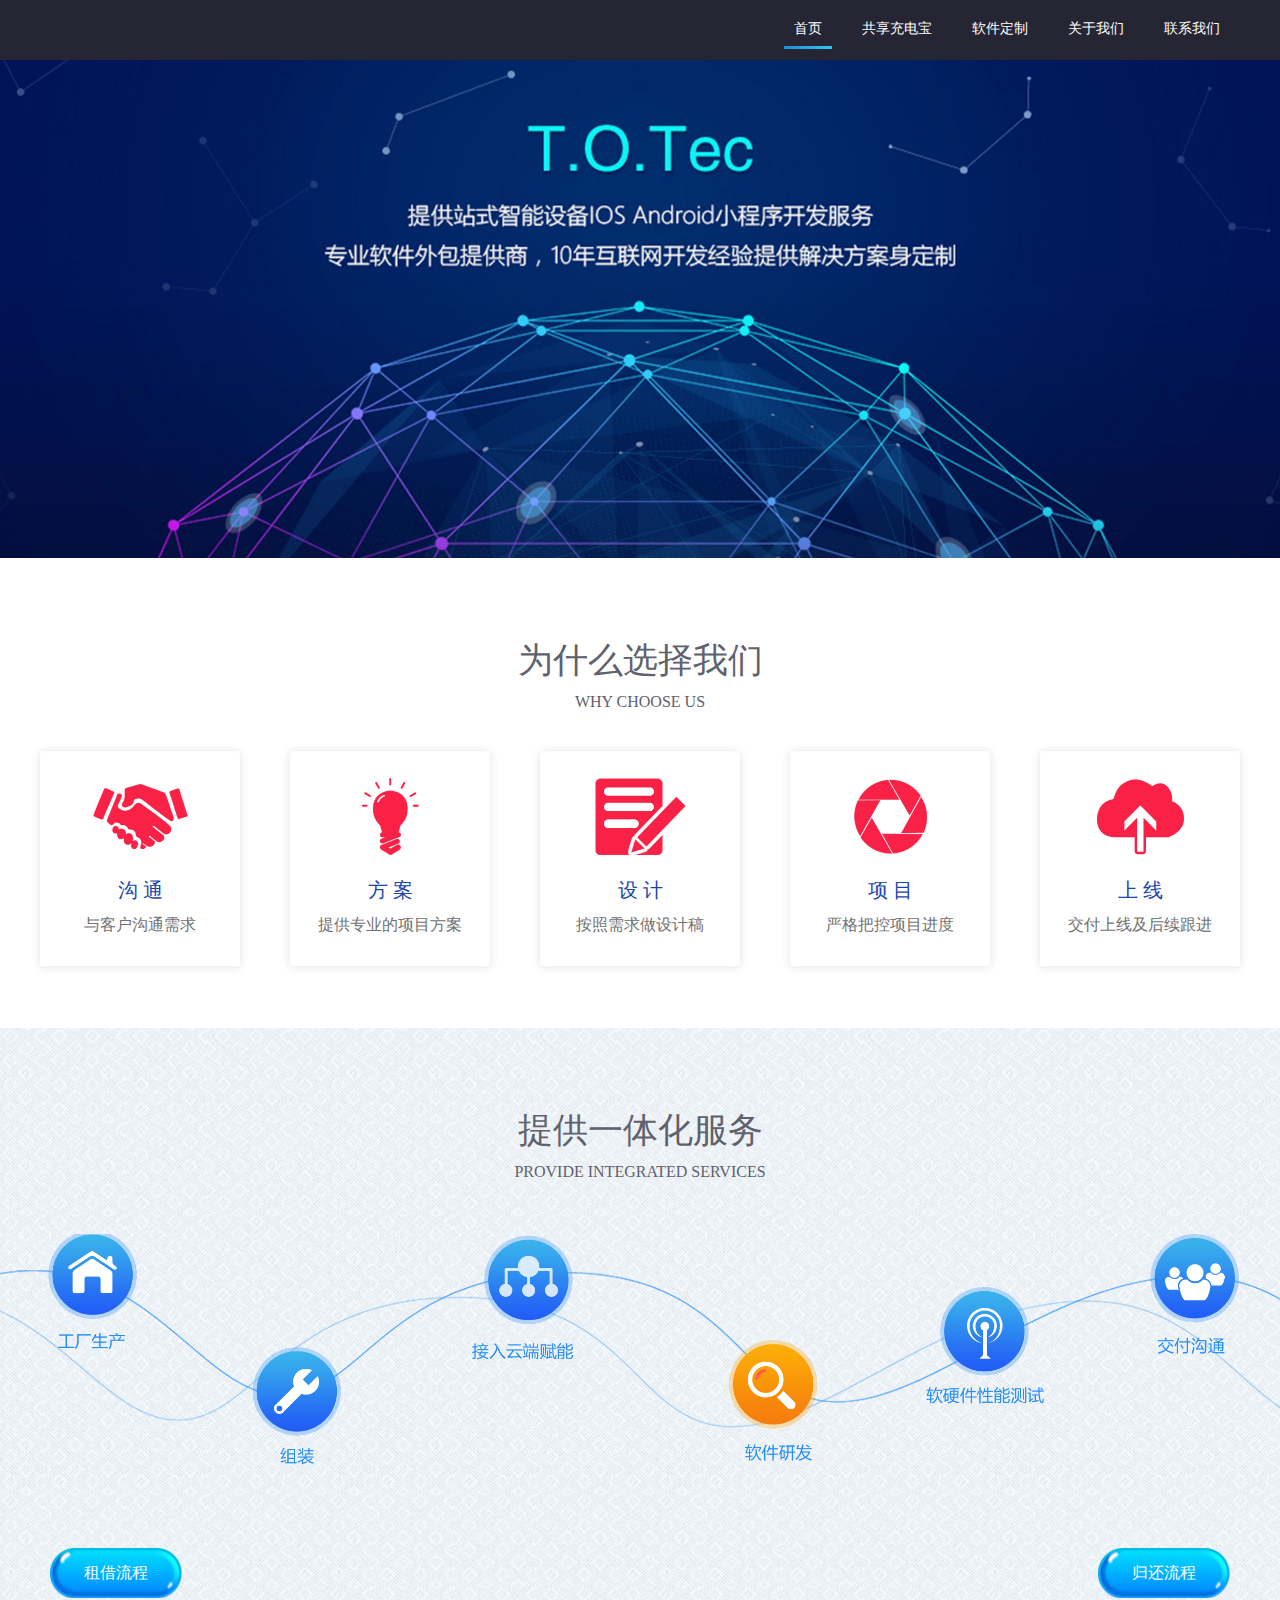
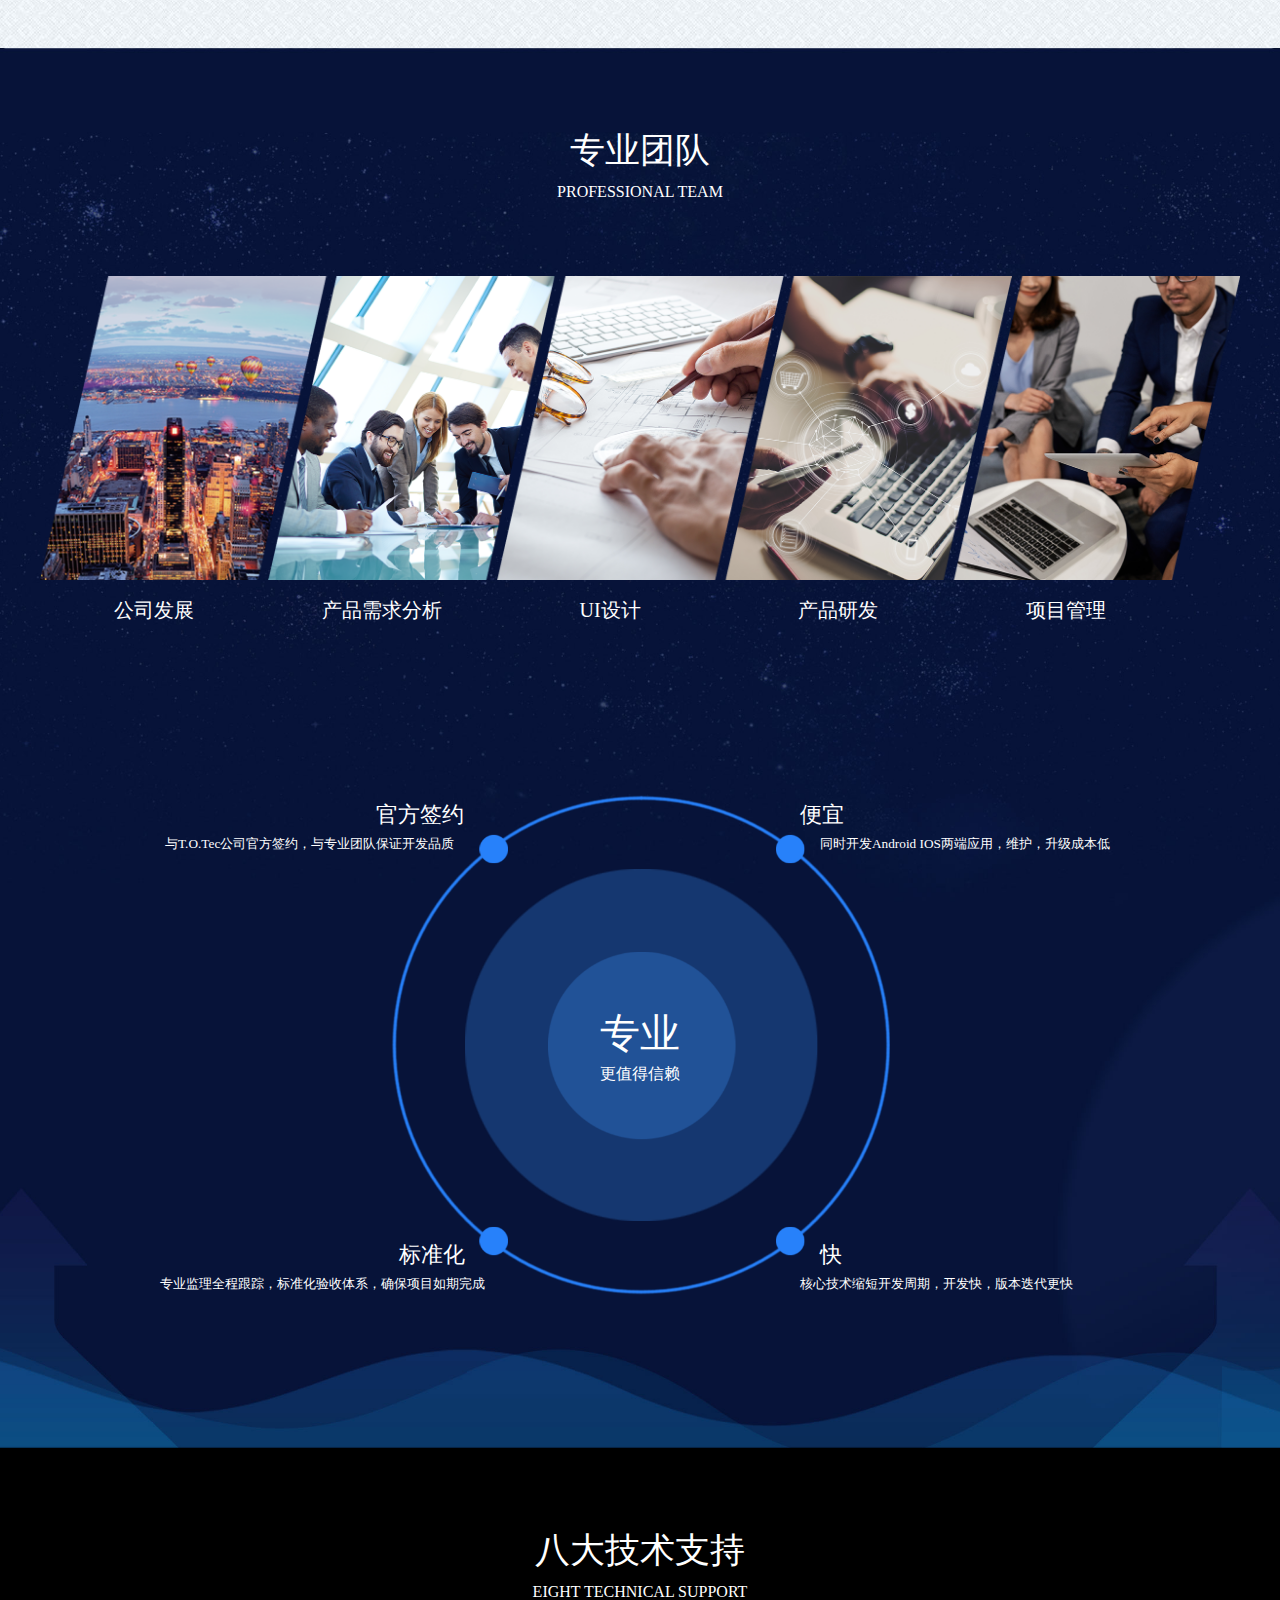
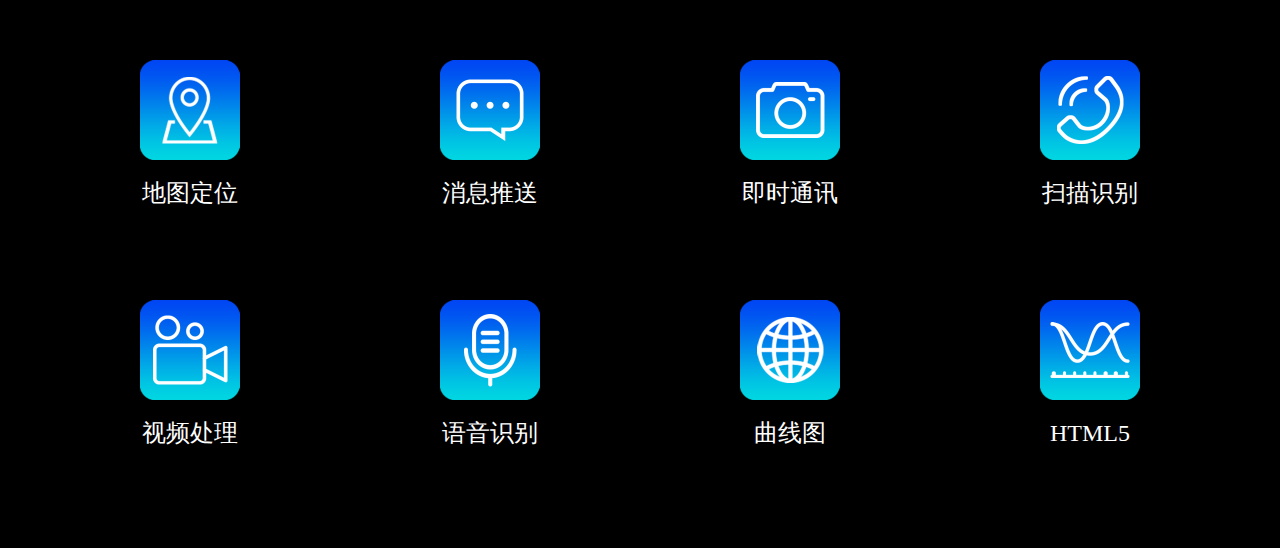
<file: index.html>
﻿<!DOCTYPE html>
<html lang="en">

<head>
    <meta charset="UTF-8">
    <meta name="viewport" content="width=device-width, initial-scale=1.0">
    <meta http-equiv="X-UA-Compatible" content="ie=edge">
    <title>首页</title>
    <link rel="stylesheet" href="css/index.css">
    <script src="javaScript/jquery-1.7.2.js"></script>
</head>

<body>
    <div class="header">
        <div class="menutop_bg">
            <ul class="menutop">
                <li class="hover">首页</li>
                <li><a href="share.html">共享充电宝</a></li>
                <li><a href="customized.html">软件定制</a></li>
                <li><a href="about.html">关于我们</a></li>
                <li><a href="contact.html">联系我们</a></li>
            </ul>
        </div>
    </div>
    <section class="fog">
        <div class="banner_bg">
            <figure class="absolute-bg" style="background-image: url('images/banner_bg.jpg');"></figure>
        </div>
        <div class="header_content hidden">
            <div class="header_content_text">
                <div class="null"></div>
                <div class="header_text1">T.O.Tec</div>
                <div class="header_text2">提供站式只能设备IOS&nbsp;Android小程序开发服务</div>
                <div class="header_text2">专业软件外包提供商，10年互联网开发经验提供解决方案量身定制</div>
            </div>
        </div>
    </section>
    <div style="position: relative;">
        <div class="content1">
            <div class="content11">
                <div class="contentTit">
                    <div>为什么选择我们</div>
                    <div>WHY CHOOSE US</div>
                </div>
                <div class="contentBlock clear">
                    <div class="contentBlock1">
                        <div class="blockImg">
                            <div class="blockImgCon">
                                <img src="images/01.png" alt="">
                            </div>
                        </div>
                        <div class="blockTit1">沟&nbsp;通</div>
                        <div class="blockTit2">与客户沟通需求</div>
                    </div>
                    <div class="contentBlock1">
                        <div class="blockImg">
                            <div class="blockImgCon">
                                <img src="images/02.png" alt="">
                            </div>
                        </div>
                        <div class="blockTit1">方&nbsp;案</div>
                        <div class="blockTit2">提供专业的项目方案</div>
                    </div>
                    <div class="contentBlock1">
                        <div class="blockImg">
                            <div class="blockImgCon">
                                <img src="images/03.png" alt="">
                            </div>
                        </div>
                        <div class="blockTit1">设&nbsp;计</div>
                        <div class="blockTit2">按照需求做设计稿</div>
                    </div>
                    <div class="contentBlock1">
                        <div class="blockImg">
                            <div class="blockImgCon">
                                <img src="images/04.png" alt="">
                            </div>
                        </div>
                        <div class="blockTit1">项&nbsp;目</div>
                        <div class="blockTit2">严格把控项目进度</div>
                    </div>
                    <div class="contentBlock1">
                        <div class="blockImg">
                            <div class="blockImgCon">
                                <img src="images/05.png" alt="">
                            </div>
                        </div>
                        <div class="blockTit1">上&nbsp;线</div>
                        <div class="blockTit2">交付上线及后续跟进</div>
                    </div>
                </div>
            </div>
        </div>
        <div class="content1 content2">
            <div class="content11 content21">
                <div class="contentTit">
                    <div>提供一体化服务</div>
                    <div>PROVIDE INTEGRATED SERVICES</div>
                </div>
                <img src="images/06.png" class="con">
                <a href="" class="btnL">租借流程</a>
                <a href="" class="btnR">归还流程</a>
            </div>
        </div>
        <div class="content1 content3">
            <div class="content11 content31">
                <div class="contentTit">
                    <div>专业团队</div>
                    <div>PROFESSIONAL TEAM</div>
                </div>
                <div class="contentBlock">
                    <img src="images/07.png" alt="">
                    <ul class="tit clear">
                        <li>公司发展</li>
                        <li>产品需求分析</li>
                        <li>UI设计</li>
                        <li>产品研发</li>
                        <li>项目管理</li>
                    </ul>
                </div>
                <div class="contentBlock2">
                    <img src="images/08.png" alt="">
                    <div class="z">
                        <p>
                            <span class="tit1">专业</span>
                            <span>更值得信赖</span>
                        </p>
                    </div>
                    <div class="lt">
                        <h2 class="tit2">官方签约</h2>
                        <h5>与T.O.Tec公司官方签约，与专业团队保证开发品质</h5>
                    </div>
                    <div class="lb">
                        <h2 class="tit2">标准化</h2>
                        <h5>专业监理全程跟踪，标准化验收体系，确保项目如期完成</h5>
                    </div>
                    <div class="rt">
                        <h2 class="tit2">便宜</h2>
                        <h5>同时开发Android IOS两端应用，维护，升级成本低</h5>
                    </div>
                    <div class="rb">
                        <h2 class="tit2">快</h2>
                        <h5>核心技术缩短开发周期，开发快，版本迭代更快</h5>
                    </div>
                </div>
            </div>
        </div>
        <div class="content1 content4">
            <div class="content11 content41">
                <div class="contentTit">
                    <div>八大技术支持</div>
                    <div>EIGHT TECHNICAL SUPPORT</div>
                </div>
                <div class="content4List">
                    <ul class="clear">
                        <li>
                            <div class="midden">
                                <img class="con4Img" src="images/10.png" alt="地图定位">
                                <p>地图定位</p>
                            </div>
                        </li>
                        <li>
                            <div class="midden">
                                <img class="con4Img" src="images/11.png" alt="消息推送">
                                <p>消息推送</p>
                            </div>
                        </li>
                        <li>
                            <div class="midden">
                                <img class="con4Img" src="images/12.png" alt="即时通讯">
                                <p>即时通讯</p>
                            </div>
                        </li>
                        <li>
                            <div class="midden">
                                <img class="con4Img" src="images/13.png" alt="扫描识别">
                                <p>扫描识别</p>
                            </div>
                        </li>
                        <li>
                            <div class="midden">
                                <img class="con4Img" src="images/14.png" alt="视频处理">
                                <p>视频处理</p>
                            </div>
                        </li>
                        <li>
                            <div class="midden">
                                <img class="con4Img" src="images/15.png" alt="语音识别">
                                <p>语音识别</p>
                            </div>
                        </li>
                        <li>
                            <div class="midden">
                                <img class="con4Img" src="images/16.png" alt="曲线图">
                                <p>曲线图</p>
                            </div>
                        </li>
                        <li>
                            <div class="midden">
                                <img class="con4Img" src="images/17.png" alt="HTML5">
                                <p>HTML5</p>
                            </div>
                        </li>
                    </ul>
                </div>
            </div>
        </div>
    </div>
</body>

</html>
</file>
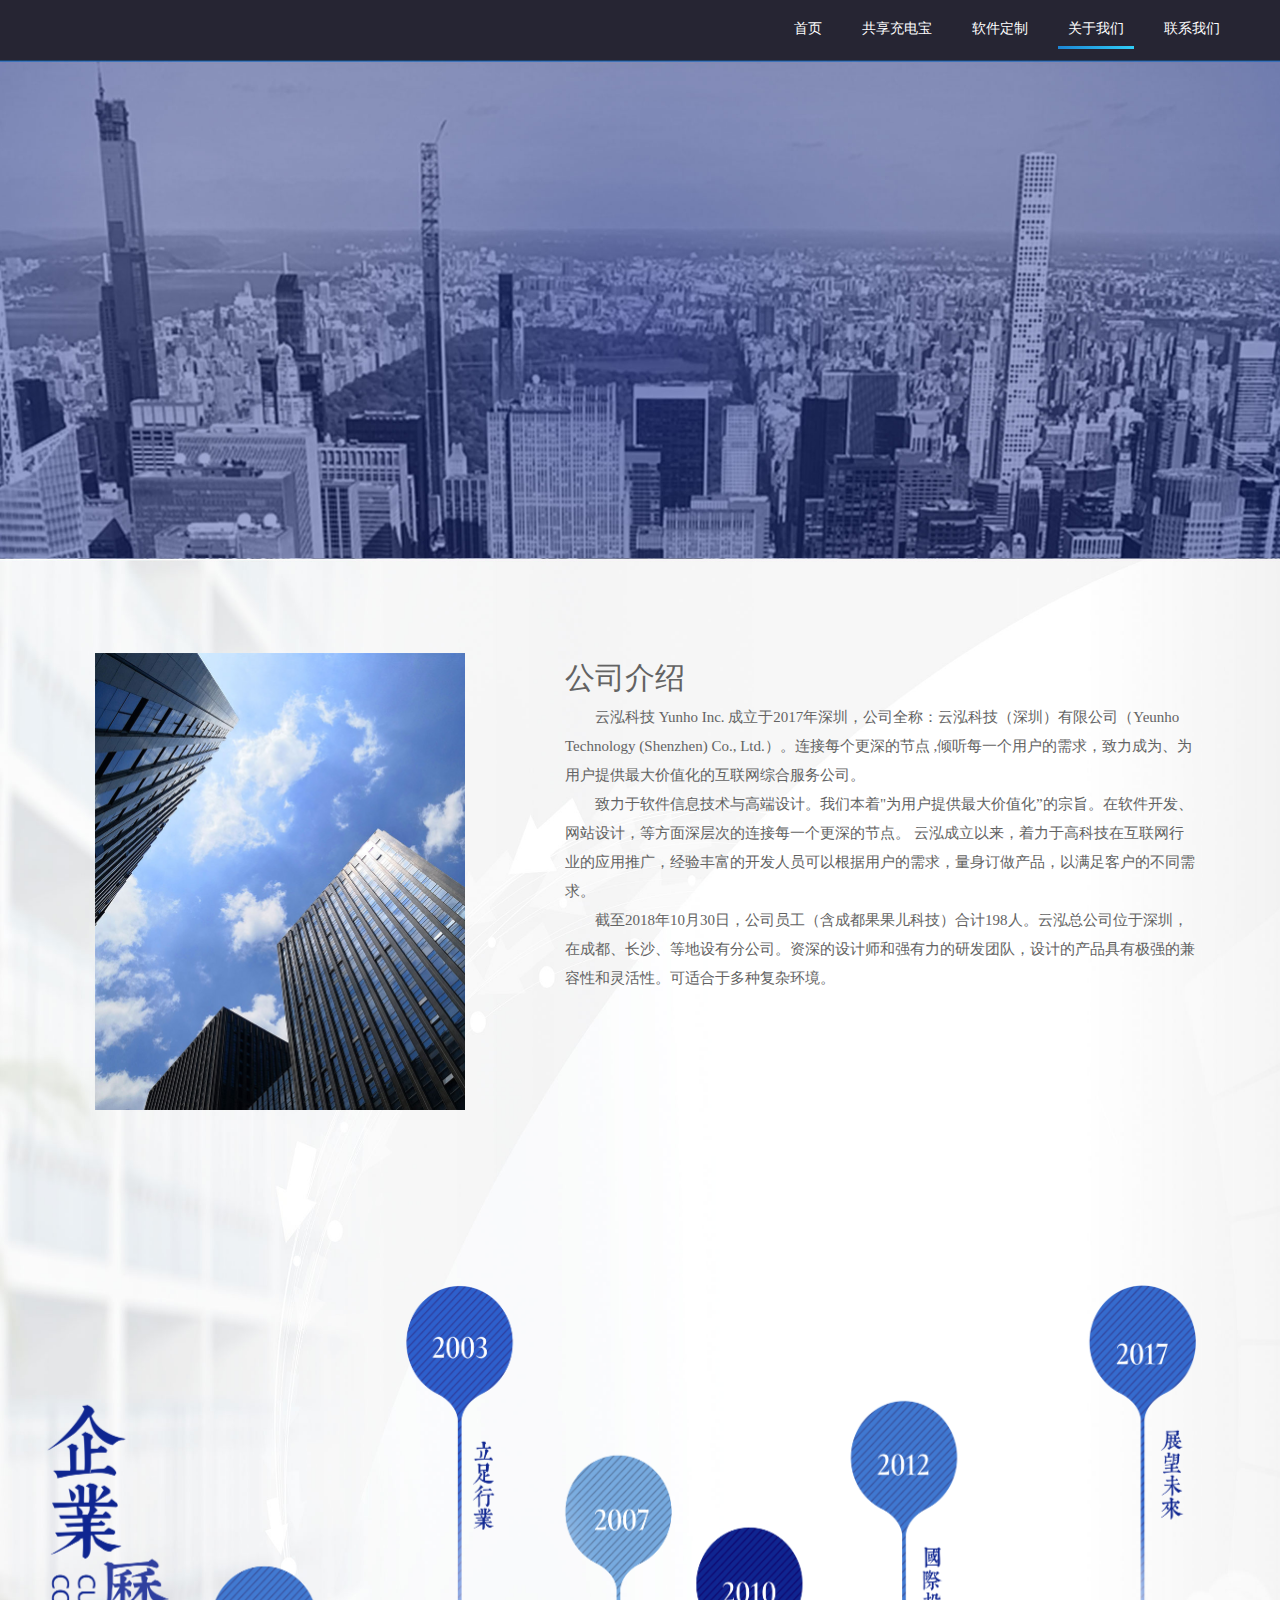
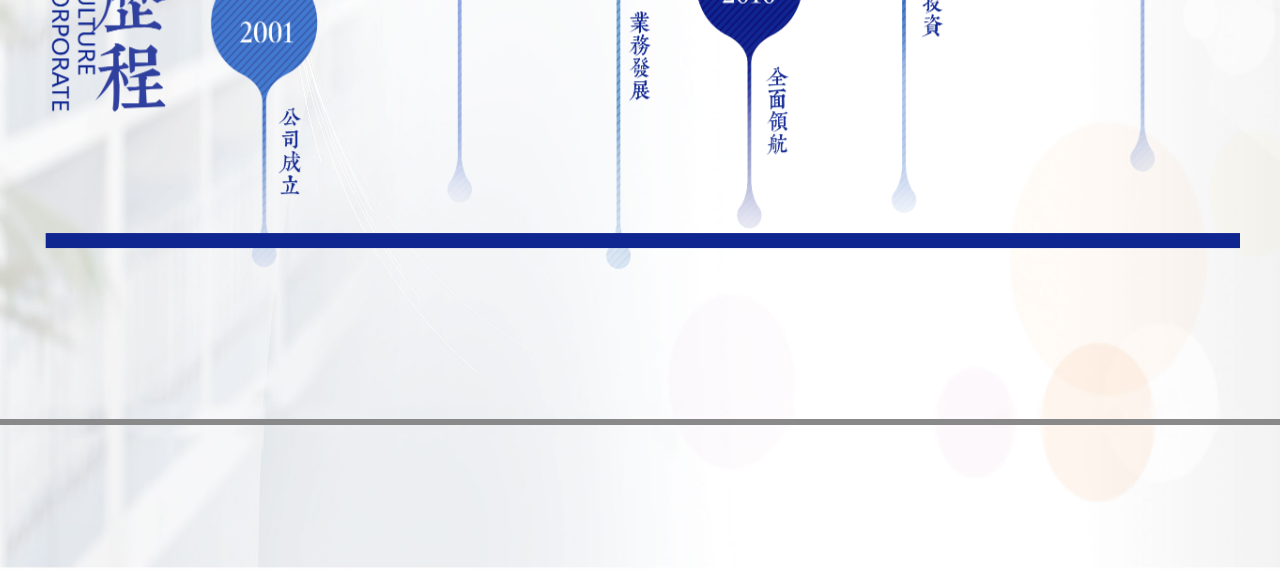
<file: about.html>
﻿<!DOCTYPE html>
<html lang="en">

<head>
    <meta charset="UTF-8">
    <meta name="viewport" content="width=device-width, initial-scale=1.0">
    <meta http-equiv="X-UA-Compatible" content="ie=edge">
    <title>关于我们</title>
    <link rel="stylesheet" href="css/index.css">
    <script src="javaScript/jquery-1.7.2.js"></script>
</head>

<body>
    <div class="header">
        <div class="menutop_bg">
            <ul class="menutop">
                <li><a href="index.html">首页</a></li>
                <li><a href="share.html">共享充电宝</a></li>
                <li><a href="customized.html">软件定制</a></li>
                <li class="hover"><a href="about.html">关于我们</a></li>
                <li><a href="contact.html">联系我们</a></li>
            </ul>
        </div>
    </div>
    <section class="fog">
        <div class="banner_bg">
            <figure class="absolute-bg" style="background-image: url('images/about_banner.jpg');"></figure>
        </div>
    </section>
    <div class="about" style="position: relative;">
        <div class="about_1" style="position: relative;">
            <div class="about_1_1"></div>
            <div class="about_1_2">
                <div class="about_1_2_1"><img src="images/about01.jpg" alt="关于我们"></div>
            </div>
            <div class="about_1_3">
                <div class="about_1_title">公司介绍</div>
                <p>云泓科技 Yunho Inc. 成立于2017年深圳，公司全称：云泓科技（深圳）有限公司（Yeunho Technology (Shenzhen) Co., Ltd.）。连接每个更深的节点
                    ,倾听每一个用户的需求，致力成为、为用户提供最大价值化的互联网综合服务公司。</p>
                <p>致力于软件信息技术与高端设计。我们本着"为用户提供最大价值化”的宗旨。在软件开发、网站设计，等方面深层次的连接每一个更深的节点。
                    云泓成立以来，着力于高科技在互联网行业的应用推广，经验丰富的开发人员可以根据用户的需求，量身订做产品，以满足客户的不同需求。</p>
                <p>截至2018年10月30日，公司员工（含成都果果儿科技）合计198人。云泓总公司位于深圳，在成都、长沙、等地设有分公司。资深的设计师和强有力的研发团队，设计的产品具有极强的兼容性和灵活性。可适合于多种复杂环境。
                </p>
            </div>
        </div>
        <div class="about_2" style="position: relative;">
            <div class="about_2_1"></div>
            <div class="about_2_2">
                <img src="images/about02.png" alt="公司历程">
            </div>
            <div class="about_2_3"></div>
        </div>
        <div class="about_3" style="position: relative;"></div>
    </div>
</body>

</html>
</file>
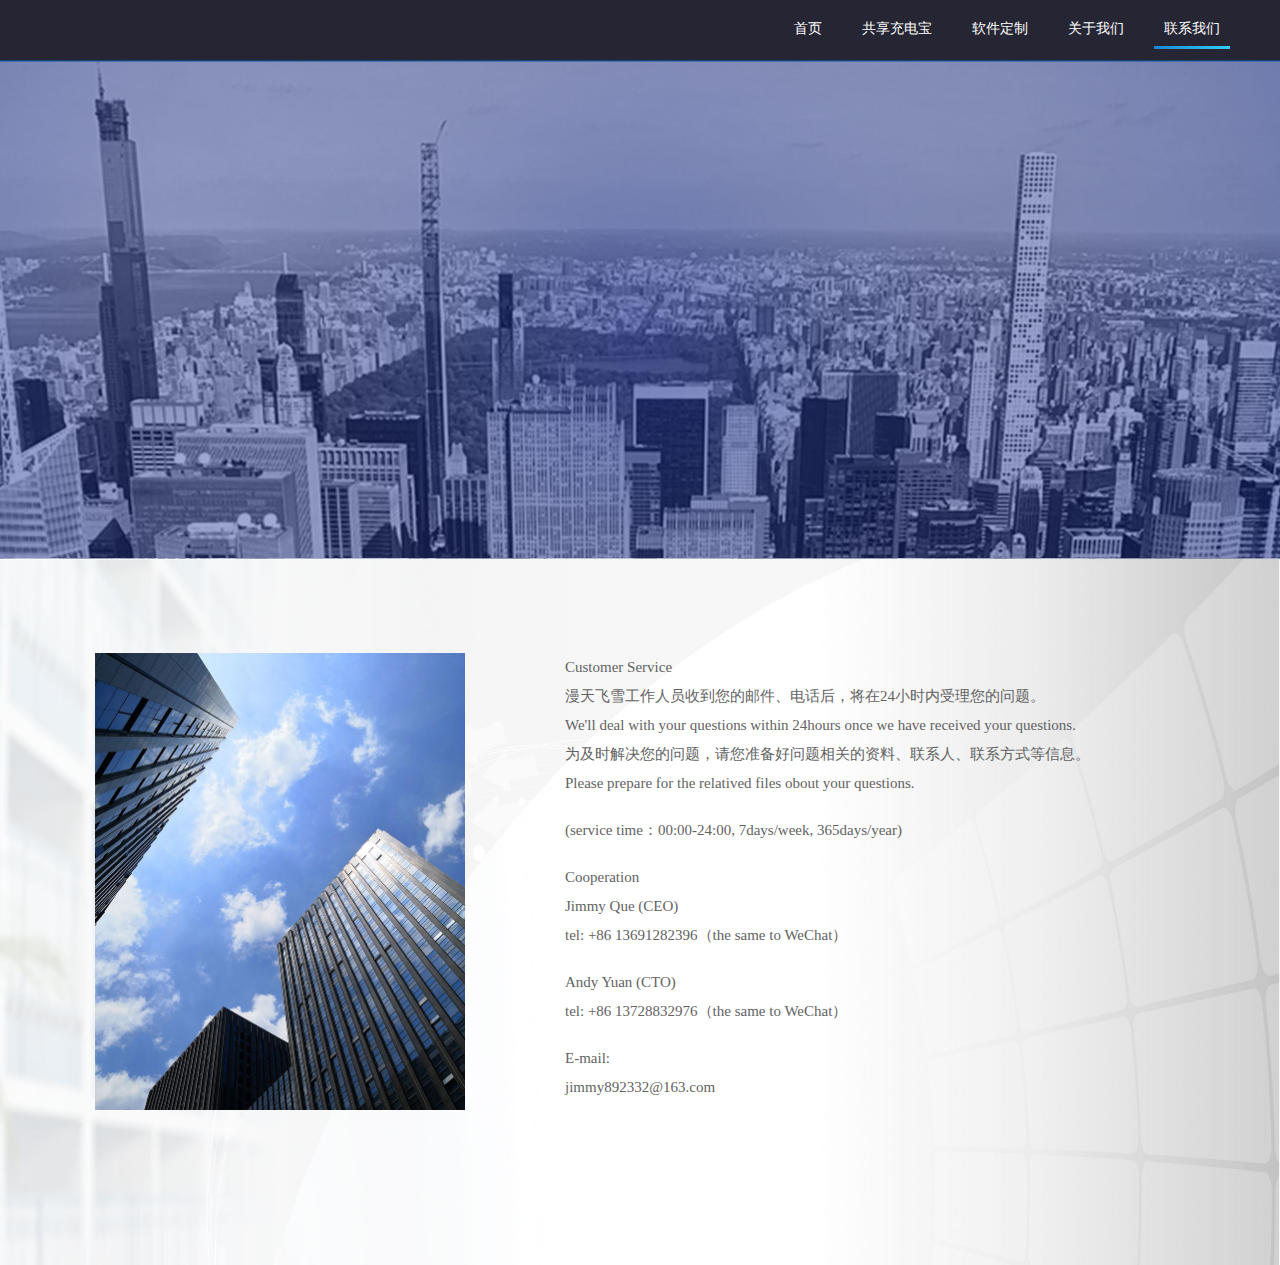
<file: contact.html>
<!DOCTYPE html>
<html lang="en">

<head>
    <meta charset="UTF-8">
    <meta name="viewport" content="width=device-width, initial-scale=1.0">
    <meta http-equiv="X-UA-Compatible" content="ie=edge">
    <title>联系我们</title>
    <link rel="stylesheet" href="css/index.css">
    <script src="javaScript/jquery-1.7.2.js"></script>
</head>

<body>
    <div class="header">
        <div class="menutop_bg">
            <ul class="menutop">
                <li><a href="index.html">首页</a></li>
                <li><a href="share.html">共享充电宝</a></li>
                <li><a href="customized.html">软件定制</a></li>
                <li><a href="about.html">关于我们</a></li>
                <li class="hover"><a href="contact.html">联系我们</a></li>
            </ul>
        </div>
    </div>
    <section class="fog">
        <div class="banner_bg">
            <figure class="absolute-bg" style="background-image: url('images/about_banner.jpg');"></figure>
        </div>
    </section>
    <div class="about contact" style="position: relative;">
        <div class="about_1" style="position: relative;">
            <div class="about_1_1"></div>
            <div class="about_1_2">
                <div class="about_1_2_1"><img src="images/about01.jpg" alt="关于我们"></div>
            </div>
            <div class="about_1_3">
                <!-- <div class="about_1_title">公司介绍</div> -->
                <p>Customer Service</p>
                <p>漫天飞雪工作人员收到您的邮件、电话后，将在24小时内受理您的问题。</p>
                <p>We'll deal with your questions within 24hours once we have received your questions.</p>
                <p>为及时解决您的问题，请您准备好问题相关的资料、联系人、联系方式等信息。</p>
                <p>Please prepare for the relatived files obout your questions.</p>
                <br>
                <p>(service time：00:00-24:00, 7days/week, 365days/year)</p>
                <br>
                <p>Cooperation</p>
                <p>Jimmy Que (CEO)</p>
                <p>tel: +86 13691282396（the same to WeChat）</p>
                <br>
                <p>Andy Yuan (CTO)</p>
                <p>tel: +86 13728832976（the same to WeChat）</p>
                <br>
                <p>E-mail:</p>
                <p>jimmy892332@163.com</p>
            </div>
        </div>
        <div class="about_3" style="position: relative;border:none;"></div>
    </div>
</body>

</html>
</file>
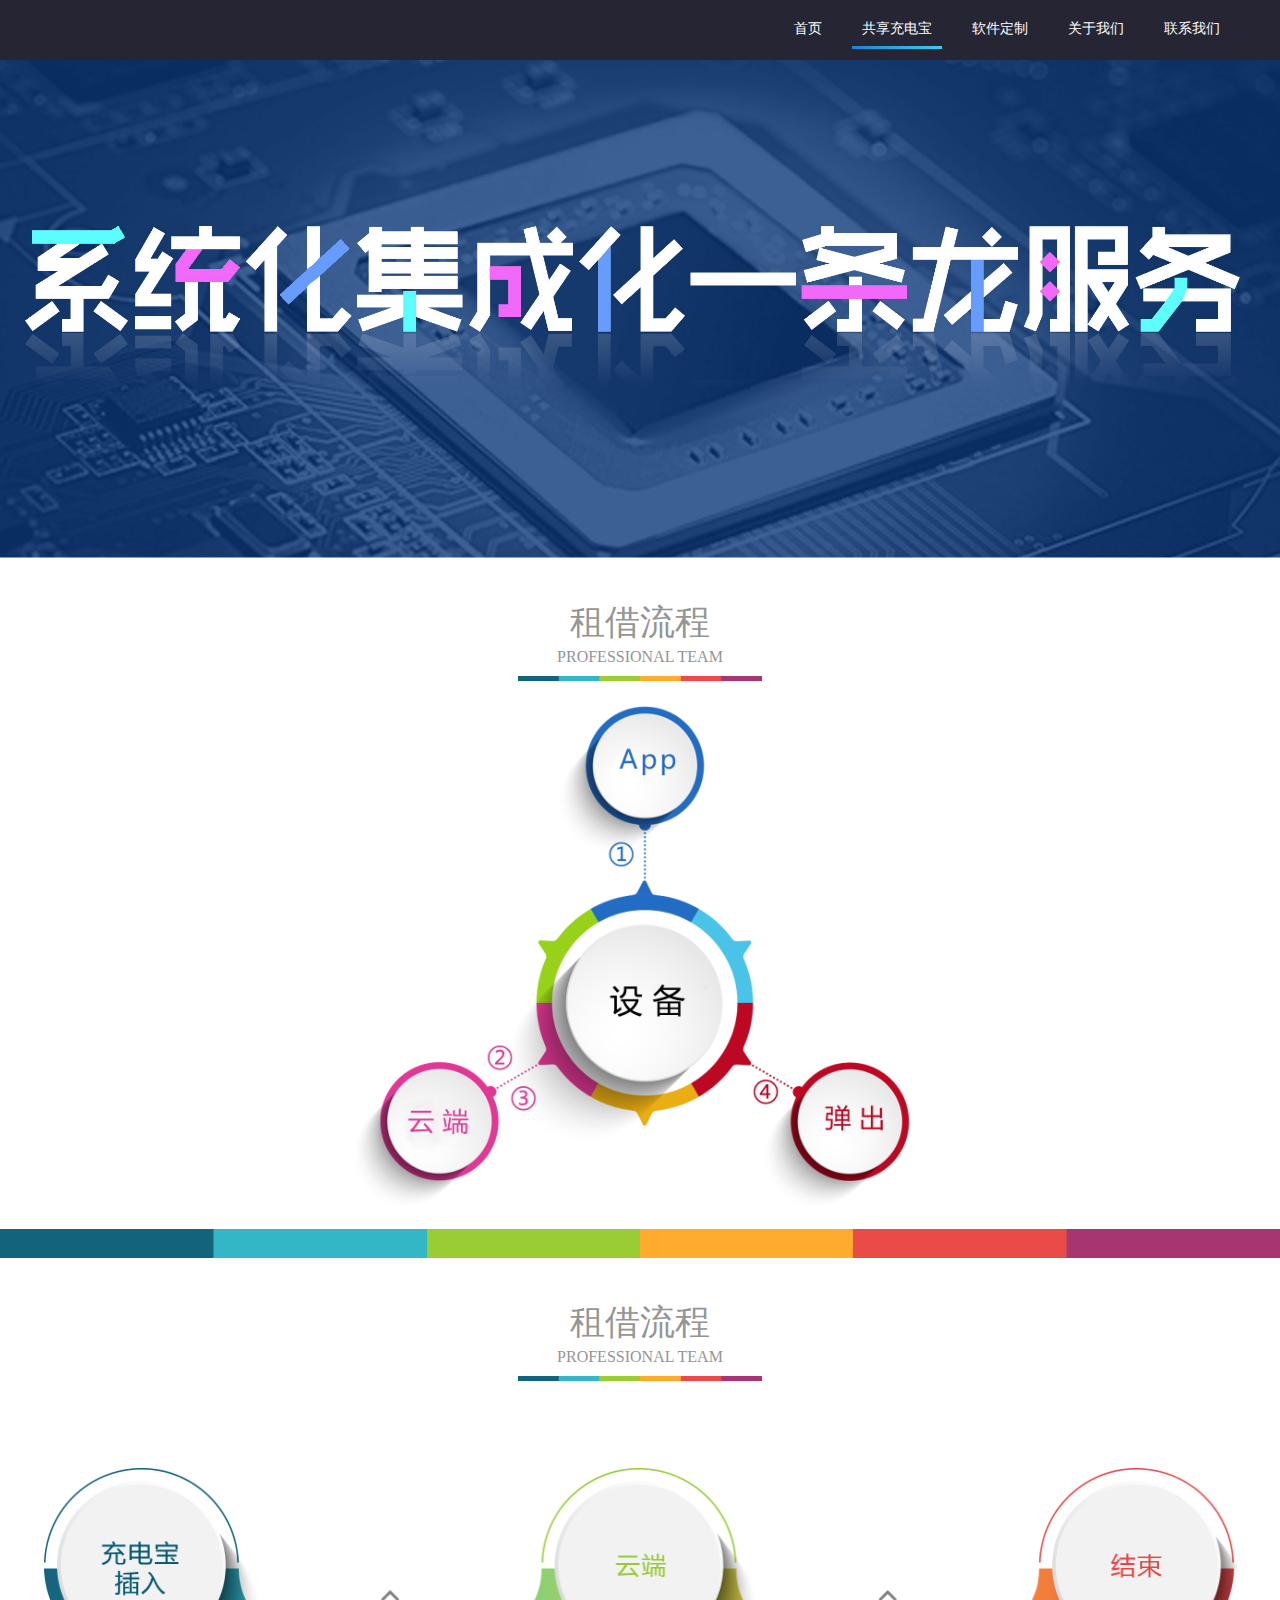
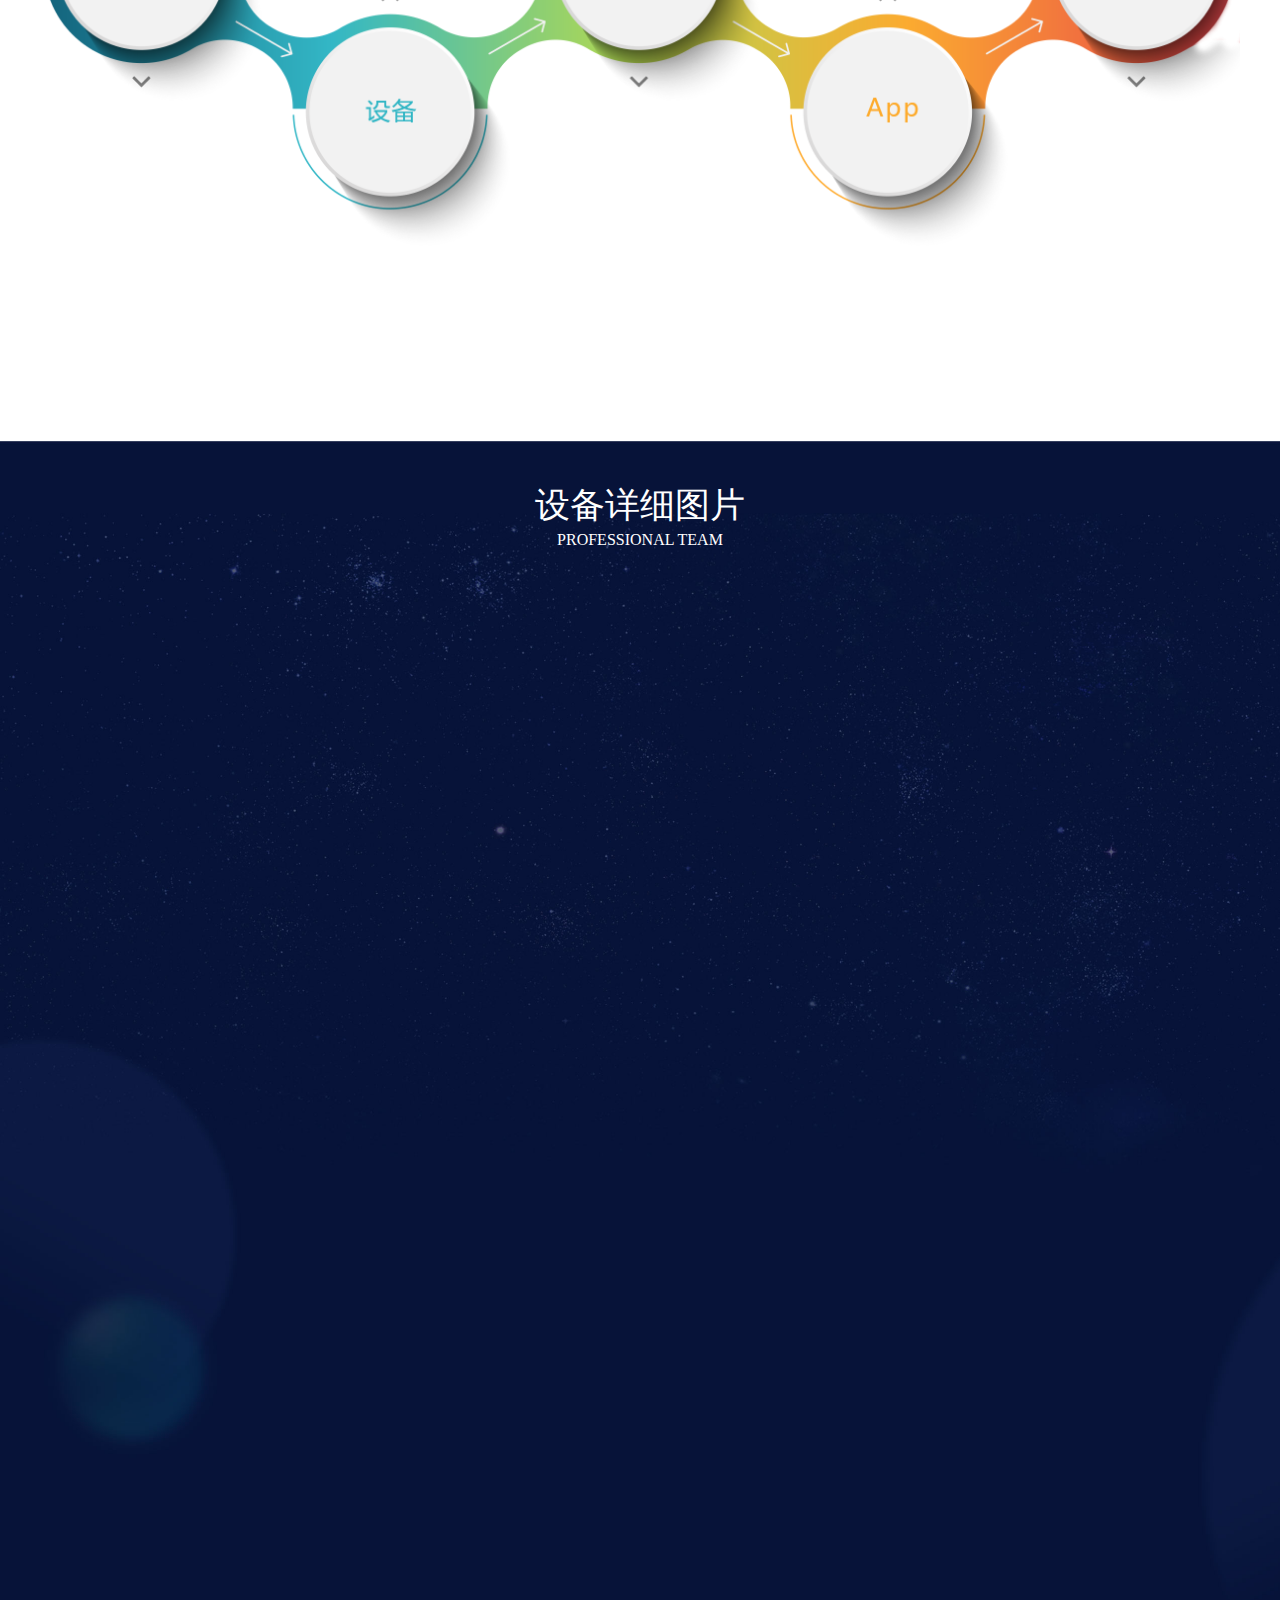
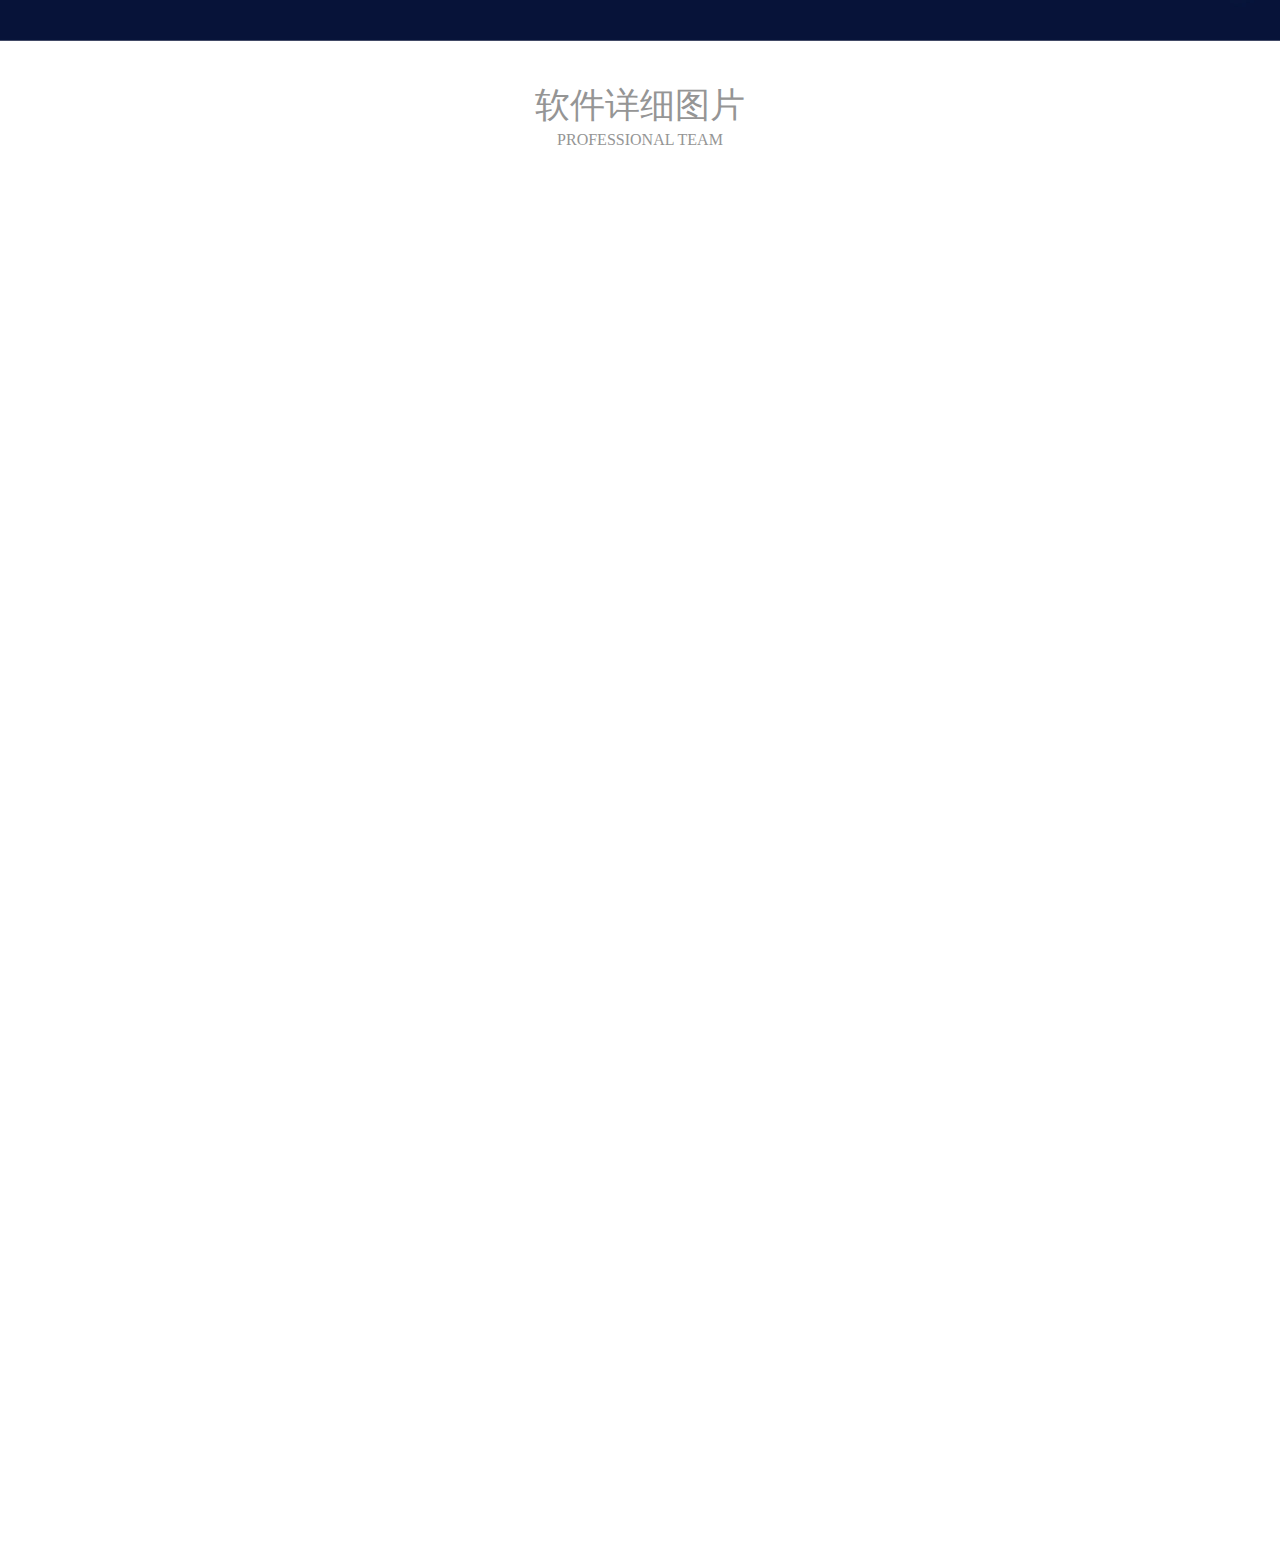
<file: share.html>
﻿<!DOCTYPE html>
<html lang="en">

<head>
    <meta charset="UTF-8">
    <meta name="viewport" content="width=device-width, initial-scale=1.0">
    <meta http-equiv="X-UA-Compatible" content="ie=edge">
    <title>共享充电宝</title>
    <link rel="stylesheet" href="css/index.css">
    <script src="javaScript/jquery-1.7.2.js"></script>
</head>

<body>
    <div class="header">
        <div class="menutop_bg">
            <ul class="menutop">
                <li><a href="index.html">首页</a></li>
                <li class="hover"><a href="share.html">共享充电宝</a></li>
                <li><a href="customized.html">软件定制</a></li>
                <li><a href="about.html">关于我们</a></li>
                <li><a href="contact.html">联系我们</a></li>
            </ul>
        </div>
    </div>
    <section class="fog">
        <div class="banner_bg">
            <figure class="absolute-bg" style="background-image: url('images/share_banner.jpg');"></figure>
        </div>
    </section>
    <div style="position: relative;">
        <div class="share1" style="position: relative;">
            <div class="share1_1">
                <div class="share1_1_tit">
                    <div>租借流程</div>
                    <div>PROFESSIONAL TEAM</div>
                    <div><img src="images/share02.jpg" alt=""></div>
                </div>
                <div class="share1_1_2">
                    <img src="images/share01.png" alt="">
                </div>
            </div>
        </div>
        <div class="share2" style="position: relative;">
            <img src="images/share02.jpg" alt="">
        </div>
        <div class="share3" style="position: relative;">
            <div class="share3_1">
                <div class="share1_1_tit">
                    <div>租借流程</div>
                    <div>PROFESSIONAL TEAM</div>
                    <div><img src="images/share02.jpg" alt=""></div>
                </div>
                <div class="share3_1_2">
                    <img src="images/share03.png" alt="">
                </div>
            </div>
        </div>
        <div class="share4" style="position: relative;">
            <div class="share4_1">
                <div class="share1_1_tit share4_1_tit">
                    <div>设备详细图片</div>
                    <div>PROFESSIONAL TEAM</div>
                </div>
            </div>
        </div>
        <div class="share5" style="position: relative;">
            <div class="share5_1">
                <div class="share1_1_tit">
                    <div>软件详细图片</div>
                    <div>PROFESSIONAL TEAM</div>
                </div>
            </div>
        </div>
    </div>
</body>

</html>
</file>
<file: css/index.css>
body,ul,li,dl,dt,dd,p,ol,h1,h2,h3,h4,h5,h6,form,img,table,fieldset,legend,figure{margin:0; padding:0;}
ul,li,ol{list-style:none;}
img,fieldset{border:0; }
img{display:block;}
a{text-decoration:none; color:#fff;}
h1,h2,h3,h4,h5,h6{font-weight:100;}
body{ font-family:"Microsoft Yahei, 微软雅黑"; -webkit-user-select: none; user-select: none;height: 100%;width: 100%;min-width: 1200px;scrollbar-width: none;-ms-overflow-style: none;}
input,a{outline:none;}

html {
    box-sizing: border-box;
    background: #fff;
}
/*body::-webkit-scrollbar {*/
/*    display: none;*/
/*}*/
*,
*:before,
*:after {
    box-sizing: inherit;
}



.hidden {
    display: none;
}
.clear {
    zoom: 1;
}

.clear:after {
    content: '';
    display: block;
    clear: both;
    height: 0;
    overflow: hidden;
    visibility: hidden;
}

.header {
    width: 100%;
    height: 60px;
    background-color: #262533;
    display: block;
}
.fog {
    position: relative;
    height: 498px;
    width: 100%;
    background-color: #000;
}
.banner_bg {
    width: 100%;
    height: 498px;
    background: #000;
    position: absolute;
    top: 0;
    z-index: 100;
}
.absolute-bg {
    position: absolute;
    top: 0;
    left: 0;
    z-index: 0;
    height: 100%;
    width: 100%;
    background-position: 50%;
    background-repeat: no-repeat;
    background-size: cover;
    overflow: hidden;
}
.menutop_bg {
    width: 1200px;
    height: 60px;
    margin: 0 auto;
    display: block;
    position: absolute;
    left: 0;
    right: 0;
    top: 0;
    bottom: 0;
    margin: 0 auto;
    z-index: 400;
}
.header .menutop {
    overflow: hidden;
}
.menutop {
    color: #FFFFFF;
    font-size: 14px;
    float: right
}
.menutop li {
    font-size: 14px;
    padding: 20px 10px 8px 10px;
    float: left;
    color: #fff;
    margin: 0 10px 0 10px;
}
.menutop li:hover {
    border-bottom: 3px solid #2b93fd;
    border-image: linear-gradient(to right, #1979cf, #34dbfd)  1 10;
}
.hover {
    border-bottom: 3px solid #2b93fd;
    border-image: linear-gradient(to right, #1979cf, #34dbfd)  1 10;
}
.header_content {
    position: relative;
    width: 100%;
    height: 410px;
    z-index: 111;
}
.header_content_text {
    width: 1200px;
    height: 410px;
    margin: 0 auto;
    text-align: center;
}
.null {
    width: 100%;
    padding-top: 20px;
}
.header_text1 {
    width: 100%;
    height: 87px;
    line-height: 87px;
    color: #0bf3f7;
    font-weight: 600;
    font-size: 70px;
}
.header_text2 {
    width: 100%;
    height: 60px;
    line-height: 60px;
    color: #fff;
    font-size: 30px;
}
/*首页begin*/
.content1 {
    width: 100%;
    background: #fff;
    height: 470px;
}
.content11 {
    position: relative;
    width: 1200px;
    height: 470px;
    margin: 0 auto;
}
.contentTit {
    padding-top: 70px;
    color: #5f616e;
    text-align: center;
}
.contentTit div:first-child {
    font-size: 35px;
    line-height: 65px;
}
.contentBlock {
    width: 100%;
    margin-top: 40px;
}
.contentBlock1 {
    width: 200px;
    height: 215px;
    margin-right: 50px;
    border: 1px solid #fefefe;
    box-shadow: 0px 3px 10px rgba(235,235,235,0.3), 0px 0px 10px rgba(0,0,0,0.1) ;
    box-sizing: border-box;
    border-radius: 3px;
    float: left;
}
.contentBlock1:last-child {
    margin-right: 0;
}
.blockImg {
    width: 100%;
    height: 98px;
    margin-top: 15px;
}
.blockImgCon {
    width: 103px;
    /*height: 85px;*/
    /*background: #f92146;*/
    margin: 0 auto;
    text-align: center;
}
.blockImgCon img {
    width: 103px;
    /*height: 85px;*/
    display: inline-block;
    margin-top: 10px;
}
.blockTit1 {
    width: 100%;
    height: 50px;
    line-height: 50px;
    font-size: 20px;
    color: #1a46af;
    text-align: center;
}
.blockTit2 {
    font-size: 16px;
    color: #717171;
    text-align: center;
}

.content2 {
    position: relative;
    height: 620px;
    background-image: url("../images/index_con2_bg.jpg");
    background-repeat: repeat;
    background-size: auto;
    overflow-x: hidden;
}
.content2 .con {
    position: absolute;
    top: 206px;
    left: 50%;
    width: 1700px;
    margin-left: -850px;
}
.content21 {
    height: 620px;
}
.content21 a {
    display: block;
    width: 132px;
    height: 50px;
    line-height: 50px;
    text-align: center;
    background-image: url("../images/indexBtn.png");
    background-repeat: no-repeat;
    background-size: cover;
}
.content21 .btnL {
    position: absolute;
    bottom: 50px;
    left: 10px;
}
.content21 .btnR {
    position: absolute;
    bottom: 50px;
    right: 10px;
}
.content3 {
    width: 100%;
    height: 1400px;
    background-image: url("../images/08.jpg");
    background-position: 50%;
    background-repeat: no-repeat;
    background-size: cover;
    overflow: hidden;
    color: #fff;
}
.content31 {
    height: 1400px;
}
.content3 .contentTit {
    color: #fff;
}
.content31 .contentBlock img {
    width: 1200px;
    padding-top: 35px;
}
.content31 .contentBlock .tit {
    width: 1200px;
}
.content31 .contentBlock .tit li {
    float: left;
    width: 228px;
    height: 60px;
    line-height: 60px;
    font-size: 20px;
    text-align: center;
}
.content31 .contentBlock2 {
    position: relative;
    width: 100%;
    margin-top: 50px;
}
.content31 .contentBlock2 img {
    display: block;
    width: 500px;
    margin: 0 auto;
    padding-top: 105px;
}
.content31 .contentBlock2 .z {
    position: absolute;
    top: 105px;
    left: 350px;
    width: 500px;
    height: 500px;
    margin: 0 auto;
    text-align: center;
    display: flex;
    align-items: center;
    justify-content: center;
}
.content31 .contentBlock2 .z .tit1 {
    display: block;
    height: 60px;
    line-height: 60px;
    font-size: 40px;
}
.content31 .contentBlock2 .lt {
    position: absolute;
    top: 105px;
    left: 125px;
    text-align: right;
}
.tit2 {
    height: 40px;
    line-height: 40px;
    font-size: 22px;
}
.lt .tit2 {
    margin-right: -10px;
}
.content31 .contentBlock2 .lb {
    position: absolute;
    top: 545px;
    left: 120px;
    text-align: right;
}
.lb .tit2 {
    margin-right: 20px;
}
.content31 .contentBlock2 .rt {
    position: absolute;
    top: 105px;
    left: 780px;
    text-align: left;
}
.rt .tit2 {
    margin-left: -20px;
}
.content31 .contentBlock2 .rb {
    position: absolute;
    top: 545px;
    left: 760px;
    text-align: left;
}
.rb .tit2 {
    margin-left: 20px;
}
.content4 {
    background-color: #000;
    width: 100%;
    height: 700px;
    overflow: hidden;
    color: #fff;
}
.content4 .content41 {
    height: 700px;
}
.content4 .content41 .contentTit {
    color: #fff;
}
.content4 .content4List {
    margin-top: 20px;
}
.content4 .content4List ul li {
    width: 300px;
    height: 240px;
    text-align: center;
    display: flex;
    float: left;
}
.midden {
    align-self: center;
    margin: 0 auto;
}
.con4Img {
    display: inline-block;
    width: 100px;
    height: 100px;
}
.midden p {
    height: 58px;
    line-height: 58px;
    font-size: 24px;
}
/*首页end*/
/*关于我们begin*/
.about {
    width: 100%;
    background-image: url(../images/aboutBackImg.jpg);
    /* background-position: 50%; */
    background-repeat: no-repeat;
    background-size: cover;
}
.about_1 {
    width: 1200px;
    height: 555px;
    margin: 0 auto;
}
.about_1_1 {
    width: 100%;
    height: 95px;
}
.about_1_2 {
    width: 40%;
    height: 460px;
    float: left;
}
.about_1_2_1 {
    width: 370px;
    height: 457px;
    margin: 0 auto;
}
.about_1_2_1 img {
    width: 100%;
    height: 100%;
}
.about_1_3 {
    width: 60%;
    height: 460px;
    float: right;
}
.about_1_3 .about_1_title {
    width: 630px;
    height: 50px;
    line-height: 50px;
    margin: 0 auto;
    font-size: 30px;
    color: #636363;
}
.about_1_3 p {
    width: 630px;
    line-height: 29px;
    margin: 0 auto;
    font-size: 15px;
    color: #636363;
    text-indent:2em;
}
.contact .about_1_3 p {
    text-indent: 0;
}
.about_2 {
    width: 1200px;
    height: 906px;
    margin: 0 auto;
}
.about_2_1 {
    width: 100%;
    height: 150px;
}
.about_2_2 {
    width: 100%;
    height: 606px;
}
.about_2_2 img {
    width: 100%;
    height: 100%;
}
.about_2_3 {
    width: 100%;
    height: 150px;
}
.about_3 {
    width: 100%;
    height: 152px;
    border-top: 6px solid #898989;
}
/*关于我们end*/
/*共享充电宝begin*/
.share1 {
    width: 100%;
    background: #fff;
}
.share1_1 {
    position: relative;
    width: 1200px;
    margin: 0 auto;
}
.share1_1_tit {
    padding-top: 40px;
    color: #959595;
    text-align: center;
}
.share1_1_tit div:first-child {
    font-size: 35px;
    line-height: 50px;
}
.share1_1_tit div:last-child {
    width: 244px;
    height: 5px;
    margin: 0 auto;
}
.share1_1_tit div:last-child img {
    width: 100%;
    height: 100%;
    margin-top: 10px;
}
.share1_1_2 {
    width: 650px;
    margin: 0 auto;
}
.share1_1_2 img {
    width: 100%;
}
.share2 {
    width: 100%;
    height: 29px;
}
.share2 img {
    width: 100%;
    height: 100%;
}
.share3 {
    width: 100%;
    background: #fff;
}
.share3_1 {
    position: relative;
    width: 1200px;
    margin: 0 auto;
}
.share3_1_2, .share3_1_2 img {
    width: 100%;
    margin: 0 auto;
}
.share3_1_2 {
    padding-top: 82px;
    padding-bottom: 177px;
}
.share4 {
    width: 100%;
    height: 1200px;
    background-image: url(../images/share04.jpg);
    /* background-position: 50%; */
    background-repeat: no-repeat;
    background-size: cover;
}
.share4_1 {
    position: relative;
    width: 1200px;
    margin: 0 auto;
}
.share4_1_tit {
    color: #fff;
}
.share5 {
    width: 100%;
    height: 1500px;
    background: #fff;
}
.share5_1 {
    position: relative;
    width: 1200px;
    margin: 0 auto;
}
/*共享充电宝end*/
/*软件定制begin*/
.cust {
    background-image: url(../images/custBackImg.jpg);
    /* background-position: 50%; */
    background-repeat: no-repeat;
    background-size: cover;
}
.cust1 {
    width: 100%;
    padding-top: 76px;
}
.cust1_1 {
    width: 1200px;
    height: 550px;
    margin: 0 auto;
    background-color: #05113b;
}
.custBut {
    width: 100%;
    height: 92px;
}
/*软件定制end*/
</file>
